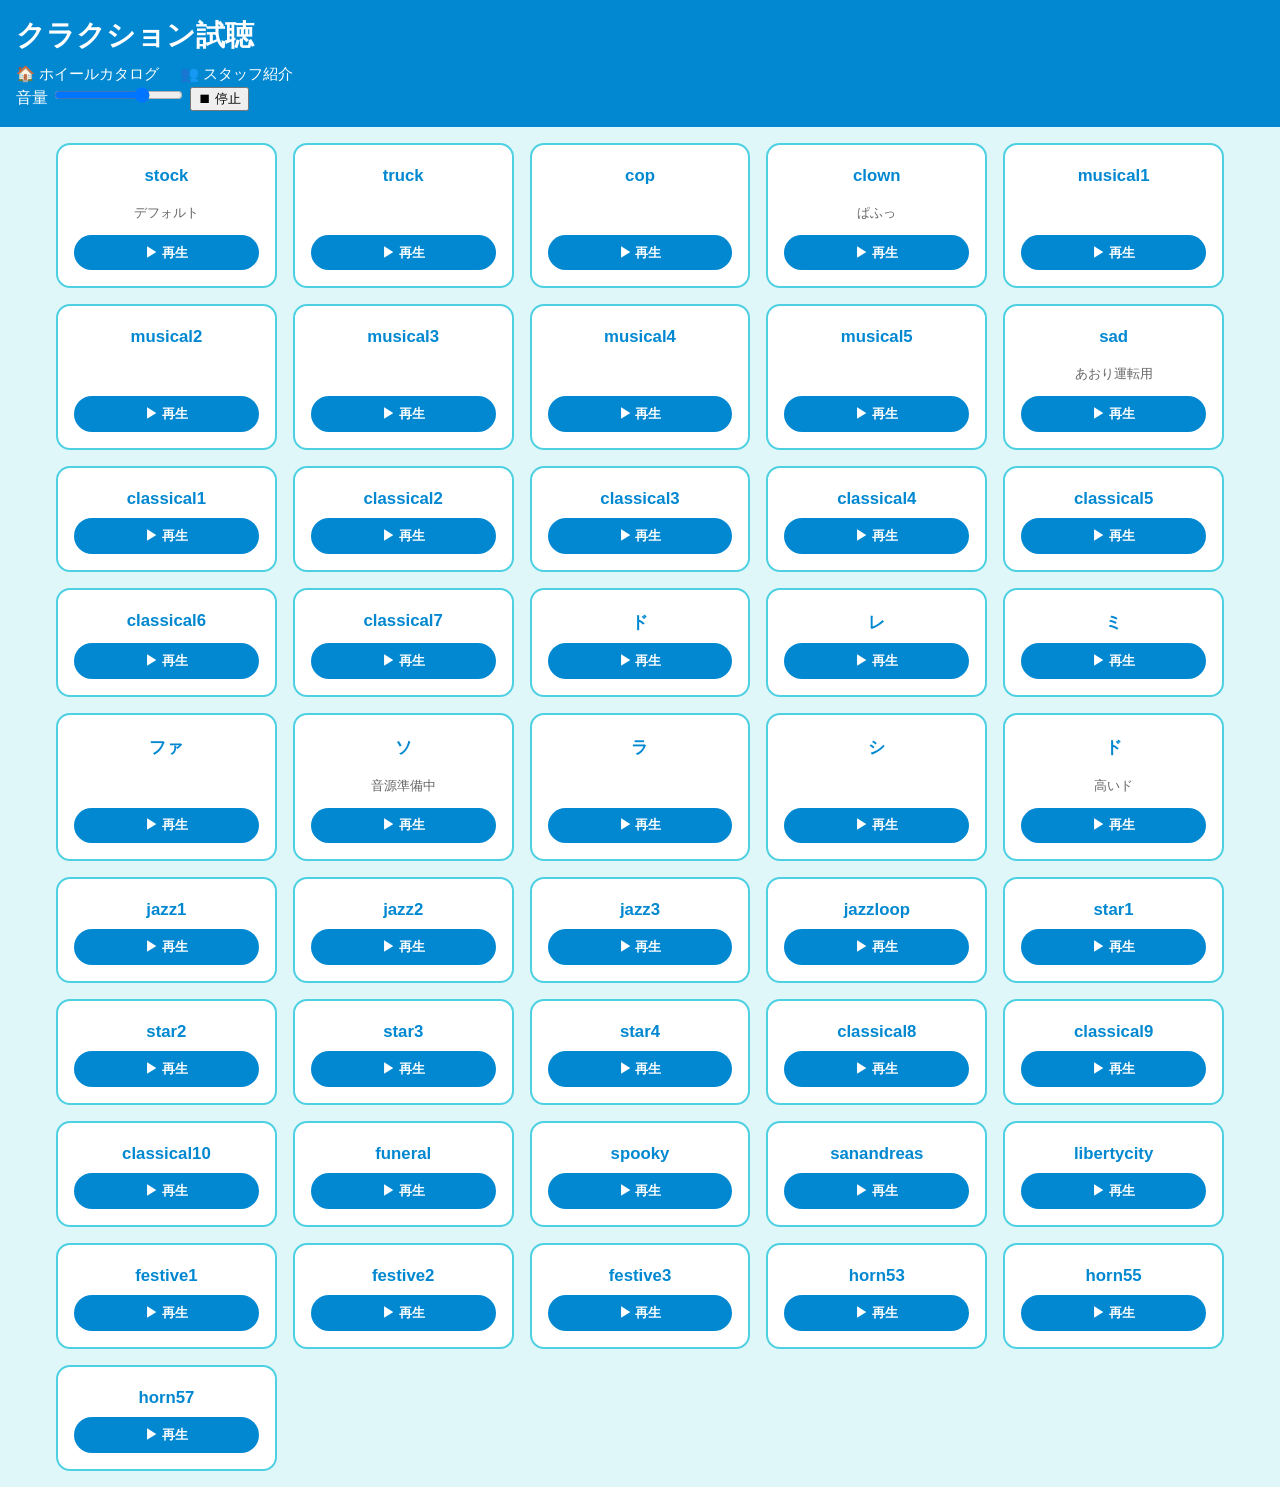
<file: horn.html>
<html lang="ja">
<head>
  <meta charset="UTF-8" />
  <meta name="viewport" content="width=device-width, initial-scale=1.0"/>
  <title>クラクション試聴</title>
  <link rel="stylesheet" href="style.css" />
  <link rel="icon" type="image/png" href="Nakayama_Icon.ico" />
</head>
<body>
  <header>
    <h1>クラクション試聴</h1>
    <nav>
      <a href="index.html">🏠 ホイールカタログ</a>
      <a href="staff.html">👥 スタッフ紹介</a>
    </nav>

    <div id="horn-toolbar">
      <label>音量 <input id="horn-volume" type="range" min="0" max="1" step="0.01" value="0.7"></label>
      <button id="horn-stop" class="btn">⏹ 停止</button>
    </div>
  </header>

  
<main id="horn-container"></main>


<script>
  window.addEventListener('DOMContentLoaded', () => {
    const HORNS = [
      { id: "h01", name: "stock", file: "./audio/stock.m4a", comment: "デフォルト" },
      { id: "h02", name: "truck", file: "./audio/truck.m4a",},
      { id: "h03", name: "cop", file: "./audio/cop.m4a"},
      { id: "h04", name: "clown", file: "./audio/musical1.m4a", comment: "ぱふっ" }, 
      { id: "h05", name: "musical1", file: "./audio/clown.m4a"},
      { id: "h06", name: "musical2", file: "./audio/musical2.m4a"},
      { id: "h07", name: "musical3", file: "./audio/musical3.m4a"},
      { id: "h08", name: "musical4", file: "./audio/musical4.m4a"},
      { id: "h09", name: "musical5", file: "./audio/musical5.m4a"},
      { id: "h10", name: "sad", file: "./audio/sad.m4a", comment: "あおり運転用" },
      { id: "h11", name: "classical1", file: "./audio/classical1.m4a"},
      { id: "h12", name: "classical2", file: "./audio/classical2.m4a"},
      { id: "h13", name: "classical3", file: "./audio/classical3.m4a"},
      { id: "h14", name: "classical4", file: "./audio/classical4.m4a"},
      { id: "h15", name: "classical5", file: "./audio/classical5.m4a"},
      { id: "h16", name: "classical6", file: "./audio/classical6.m4a"},
      { id: "h17", name: "classical7", file: "./audio/classical7.m4a"},
      { id: "h18", name: "ド", file: "./audio/do.m4a"},
      { id: "h19", name: "レ", file: "./audio/re.m4a"},
      { id: "h20", name: "ミ", file: "./audio/mi.m4a"},
      { id: "h21", name: "ファ", file: "./audio/fa.m4a"},
      { id: "h22", name: "ソ", file: "./audio/sol.m4a", comment: "音源準備中" },
      { id: "h23", name: "ラ", file: "./audio/la.m4a"},
      { id: "h24", name: "シ", file: "./audio/ti.m4a" },
      { id: "h25", name: "ド", file: "./audio/do_up.m4a", comment: "高いド" },
      { id: "h26", name: "jazz1", file: "./audio/jazz1.m4a"},
      { id: "h27", name: "jazz2", file: "./audio/jazz2.m4a"},
      { id: "h28", name: "jazz3", file: "./audio/jazz3.m4a"},
      { id: "h29", name: "jazzloop", file: "./audio/jazzloop.m4a"},
      { id: "h30", name: "star1", file: "./audio/star1.m4a"},
      { id: "h31", name: "star2", file: "./audio/star2.m4a"},
      { id: "h32", name: "star3", file: "./audio/star3.m4a"},
      { id: "h33", name: "star4", file: "./audio/star4.m4a"},
      { id: "h34", name: "classical8", file: "./audio/classical8.m4a"},
      { id: "h35", name: "classical9", file: "./audio/classical9.m4a"},
      { id: "h36", name: "classical10", file: "./audio/classical10.m4a"},
      { id: "h37", name: "funeral", file: "./audio/funeral.m4a"},
      { id: "h38", name: "spooky", file: "./audio/spooky.m4a"},
      { id: "h39", name: "sanandreas", file: "./audio/sanandreas.m4a"},
      { id: "h40", name: "libertycity", file: "./audio/libertycity.m4a"},
      { id: "h41", name: "festive1", file: "./audio/festive1.m4a"},
      { id: "h42", name: "festive2", file: "./audio/festive2.m4a"},
      { id: "h43", name: "festive3", file: "./audio/festive3.m4a"},
      { id: "h44", name: "horn53", file: "./audio/horn53.m4a"},
      { id: "h45", name: "horn55", file: "./audio/horn55.m4a"},
      { id: "h46", name: "horn57", file: "./audio/horn57.m4a"}
    ];

    const container = document.getElementById("horn-container");
    if (!container) {
      console.error('#horn-container が見つかりません');
      return;
    }

    // 表示
container.innerHTML = HORNS.map(h => `
  <div class="horn-card">
    <h3 class="horn-name">${h.name}</h3>

    ${h.comment ? `<p class="horn-comment">${h.comment}</p>` : ""}

    <button class="play-btn" data-id="${h.id}">
      ▶ 再生
    </button>

    
  </div>
`).join('');

    // 再生（共有プレイヤー）
    const player = new Audio();
    player.preload = "auto";
    player.volume = 0.7;
    let currentId = null;

    const volumeEl = document.getElementById("horn-volume");
    const stopBtn  = document.getElementById("horn-stop");
    if (volumeEl) volumeEl.addEventListener("input", () => { player.volume = Number(volumeEl.value); });
    if (stopBtn)  stopBtn.addEventListener("click", () => { player.pause(); player.currentTime = 0; currentId = null; syncButtons(); });

    container.querySelectorAll(".play-btn").forEach(btn => {
      btn.addEventListener("click", async (e) => {
        const id = e.currentTarget.dataset.id;
        const horn = HORNS.find(x => x.id === id);
        if (!horn) return;

        if (currentId === id && !player.paused) {
          player.pause();
          currentId = null;
          return syncButtons();
        }

        try {
          player.src = horn.file;          // ← ここが実ファイルパス
          player.currentTime = 0;
          await player.play();             // クリック内なので自動再生制限OK
          currentId = id;
          syncButtons();
        } catch (err) {
          console.error("play() error:", err);
          alert("再生に失敗：パス ./audio/stock.m4a とブラウザ設定を確認してください。");
        }
      });
    });

    function syncButtons(){
      container.querySelectorAll(".play-btn").forEach(btn => {
        btn.textContent = (btn.dataset.id === currentId && !player.paused) ? "⏸ 停止" : "▶ 再生";
      });
    }

    player.addEventListener("ended", () => { currentId = null; syncButtons(); });
    player.addEventListener("pause", () => {
      if (player.currentTime === 0) { currentId = null; syncButtons(); }
    });
    player.addEventListener("error", () => {
      console.error("audio error code:", player.error?.code);
      alert("音源の読み込みに失敗（パス/拡張子/コーデック）");
    });
  });
</script>
</file>
<file: style.css>
/* =========================
   ベース設定
========================= */
* {
  box-sizing: border-box;
}

body {
  font-family: "Segoe UI", sans-serif;
  background-color: #e0f7fa;
  margin: 0;
  padding: 0;
  color: #333;
}

/* =========================
   ヘッダー
========================= */
header {
  background-color: #0288d1;
  color: white;
  padding: 1rem;
}

header h1 {
  margin: 0;
  font-size: 1.8rem;
}

nav {
  margin-top: .5rem;
}

nav a {
  color: white;
  margin-right: 1rem;
  text-decoration: none;
  font-size: .95rem;
}

nav a:hover {
  text-decoration: underline;
}

/* =========================
   カテゴリ選択（4列固定）
========================= */
.category-container {
  display: grid;
  grid-template-columns: repeat(4, 1fr);
  gap: 1.5rem;
  padding: 2rem;
  max-width: 1200px;
  margin: 0 auto;
}

/* レスポンシブ */
@media (max-width: 1000px) {
  .category-container {
    grid-template-columns: repeat(3, 1fr);
  }
}

@media (max-width: 700px) {
  .category-container {
    grid-template-columns: repeat(2, 1fr);
  }
}

@media (max-width: 480px) {
  .category-container {
    grid-template-columns: 1fr;
  }
}

/* =========================
   カテゴリボタン
========================= */
.category-btn {
  background: white;
  border: 2px solid #4dd0e1;
  border-radius: 16px;
  cursor: pointer;
  padding: 1rem;
  box-shadow: 2px 2px 8px rgba(2,136,209,.2);
  transition: transform .2s, box-shadow .2s;

  display: flex;
  flex-direction: column;
  align-items: center;
  justify-content: flex-start;
  height: 260px;
}

.category-btn:hover {
  transform: scale(1.05);
  box-shadow: 4px 4px 14px rgba(2,136,209,.35);
}

/* 画像（少し透過） */
.category-btn img {
  width: 100%;
  height: 180px;
  object-fit: cover;
  border-radius: 12px;

  opacity: 0.7;
  transition: opacity .2s;
}

.category-btn:hover img {
  opacity: 1;
}

/* 文字（画像の下） */
.category-btn span {
  margin-top: 0.8rem;
  font-size: 1.2rem;
  color: #0288d1;
  font-weight: bold;
  text-align: center;
  width: 100%;
  padding-top: 0.5rem;
  border-top: 1px solid rgba(2,136,209,.3);
}

/* =========================
   モーダル
========================= */
.modal.hidden {
  display: none;
}

.modal {
  position: fixed;
  inset: 0;
  z-index: 9999;
}

.modal-overlay {
  position: absolute;
  inset: 0;
  background: rgba(0,0,0,.6);
}

.modal-content {
  position: relative;
  background: #e0f7fa;
  max-width: 1200px;
  margin: 5vh auto;
  padding: 1rem;
  border-radius: 16px;
  max-height: 90vh;
  overflow-y: auto;
}

.modal-content h2 {
  position: sticky;
  top: 0;
  background: #e0f7fa;
  padding: 0.5rem 0;
  z-index: 10;

  text-align: center;
  color: #0288d1;
  margin-bottom: 1rem;
  border-bottom: 1px solid rgba(0,0,0,0.1);
}

body.modal-open {
  overflow: hidden;
}
/* =========================
   ホイール一覧
========================= */
#wheel-container {
  display: grid;
  grid-template-columns: repeat(auto-fit, minmax(180px, 1fr));
  gap: 1rem;
}

.wheel-card {
  background: white;
  border: 2px solid #4dd0e1;
  padding: 1rem;
  border-radius: 12px;
  text-align: center;
  box-shadow: 2px 2px 6px rgba(2, 136, 209, 0.15);
  transition: transform .2s, box-shadow .2s;
  position: relative;
}

.wheel-card:hover {
  transform: scale(1.03);
  box-shadow: 3px 3px 12px rgba(2, 136, 209, 0.3);
}

.wheel-card img {
  max-width: 100%;
  border-radius: 8px;
}

.wheel-card h3 {
  font-size: 1rem;
  margin-top: 0.5rem;
  color: #0288d1;
}

/* =========================
   wheel-info（category + color の親）
========================= */
.wheel-info {
  display: flex;
  flex-direction: column;
  align-items: center;
  gap: 4px;
  margin-top: 0.4rem;
  font-size: 0.8rem;
}

/* =========================
   ホイールの種類
========================= */
.wheel-category {
  position: static;              /* absolute完全排除 */
  background: rgba(2,136,209,.85);
  color: #fff;
  padding: 2px 8px;
  border-radius: 999px;
  font-size: 0.75rem;
  font-weight: bold;

  opacity: 0;
  transition: opacity .3s;
}

/* hover時に表示 */
.wheel-card:hover .wheel-category {
  opacity: 1;
}

/* =========================
   Color 表示
========================= */
.wheel-color {
  text-align: center;
  font-weight: bold;
  font-size: 0.75rem;
}

/* Color変更可 */
.wheel-color.color-ok {
  color: #2e7d32;
}

/* Color変更不可 */
.wheel-color.no-color {
  color: #c62828;
}


/* =========================
   ホイール一覧（常設）
========================= */
#wheel-list {
  padding: 2rem 1rem;
}

/* カテゴリ見出し */
.wheel-category-title {
  margin: 2.5rem 0 1rem;
  padding-bottom: .3rem;
  border-bottom: 2px solid #0288d1;
  color: #0288d1;
  font-size: 1.3rem;
  text-transform: uppercase;
}

/* カード並び（ホイール一覧用） */
.wheel-list-grid {
  display: grid;
  grid-template-columns: repeat(auto-fill, minmax(200px, 1fr));
  gap: 16px;
}


/* =========================
   フッター
========================= */
.site-footer {
  background-color: #b2ebf2;
  padding: 20px;
  text-align: center;
  font-size: 14px;
  border-top: 1px solid #0288d1;
}

.site-footer h2 {
  font-size: 18px;
  margin-bottom: 10px;
  color: #01579b;
}

.site-footer a {
  color: #0288d1;
  text-decoration: none;
}

.site-footer a:hover {
  text-decoration: underline;
}

/* =========================
   スクロールトップ
========================= */
#scroll-to-top {
  position: fixed;
  bottom: 20px;
  right: 20px;
  width: 100px;
  height: 100px;
  background-color: #0288d1;
  color: white;
  border-radius: 50%;
  text-align: center;
  line-height: 100px;
  font-size: 56px;
  cursor: pointer;
  box-shadow: 0 0 10px rgba(2,136,209,.8);
  display: none;
  z-index: 10000;
  border: none;
}





/* =========================
   スタッフ一覧（完全4列）
========================= */
.staff-container {
  display: grid;
  grid-template-columns: repeat(4, minmax(0, 1fr));
  gap: 24px;

  width: 100%;
  max-width: 1600px;
  margin: 0 auto;
  padding: 24px;

  box-sizing: border-box;
}

/* =========================
   スタッフカード
========================= */
.staff-card {
  background: #ffffff;
  border: 2px solid #4fc3f7;
  border-radius: 16px;
  padding: 16px;

  text-align: center;
  box-shadow: 0 4px 10px rgba(0,0,0,.08);

  display: flex;
  flex-direction: column;
  align-items: center;
}

/* =========================
   画像
========================= */
.staff-card img {
  width: 120px;
  height: 120px;
  object-fit: cover;
  border-radius: 16px;
  margin-bottom: 8px;
}

/* =========================
   名前
========================= */
.staff-card h3 {
  margin: 6px 0;
  color: #0288d1;
  font-size: 1rem;
  line-height: 1.3;
}

/* =========================
   説明文
========================= */
.staff-card p {
  font-size: 0.8rem;
  line-height: 1.4;
  margin: 2px 0;
}

.staff-profile {
  list-style: none;
  padding: 0;
  margin: 0;
}

.staff-profile li {
  display: flex;
  align-items: center;
  gap: .4rem;
  margin: .25rem 0;
}


/* ===== クラクション一覧 ===== */

#horn-container {
  display: grid;
  grid-template-columns: repeat(auto-fill, minmax(200px, 1fr));
  gap: 16px;
  padding: 16px;
  max-width: 1200px;
  margin: 0 auto;
}

.horn-card {
  background: #fff;
  border: 2px solid #4dd0e1;
  border-radius: 14px;
  padding: 1rem;
  text-align: center;

  display: flex;
  flex-direction: column;
  justify-content: space-between;

  transition: transform .2s, box-shadow .2s;
}

.horn-card:hover {
  transform: translateY(-4px);
  box-shadow: 0 8px 18px rgba(0,0,0,.12);
}

.horn-name {
  margin: .3rem 0 .6rem;
  color: #0288d1;
  font-size: 1.05rem;
}

.play-btn {
  background: #0288d1;
  color: #fff;
  border: none;
  padding: .55rem 1rem;
  border-radius: 999px;
  cursor: pointer;
  font-weight: bold;
}

.play-btn:hover {
  background: #0277bd;
}

.horn-comment {
  margin-top: .6rem;
  font-size: .8rem;
  color: #666;

}
</file>
